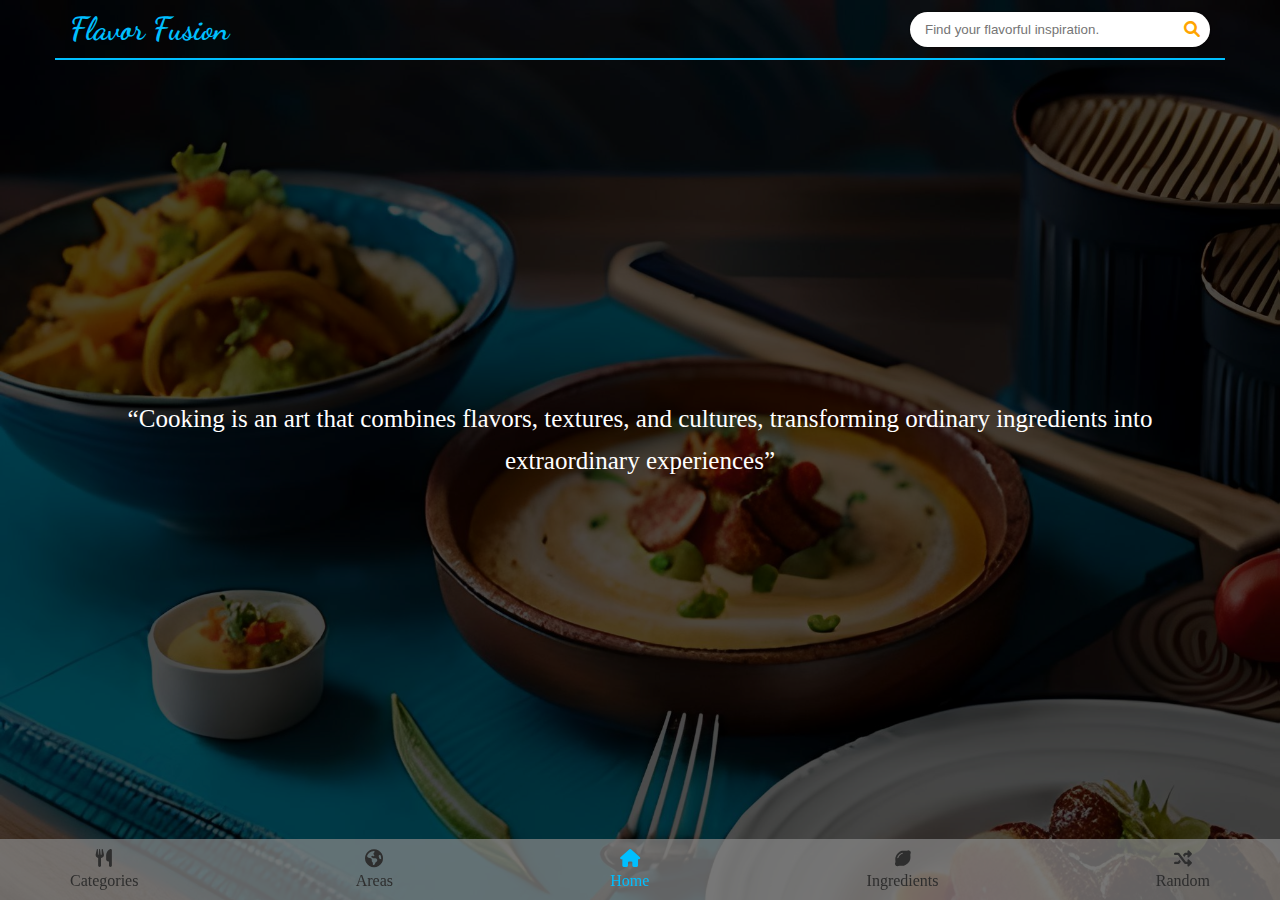
<file: index.html>
<!DOCTYPE html>
<html lang="en">

<head>
  <meta charset="UTF-8">
  <meta http-equiv="X-UA-Compatible" content="IE=edge">
  <meta name="viewport" content="width=device-width, initial-scale=1.0">
  <title>Flavor Fusion</title>
  <link rel="stylesheet" href="css/all.min.css">
  <link rel="stylesheet" href="css/master.css">
</head>

<body>
  <main>
    <header>
      <div class="container">
        <h1>Flavor Fusion</h1>
        <div class="search">
          <input type="text" placeholder="Find your flavorful inspiration.">
          <i class="fa-solid fa-magnifying-glass"></i>
        </div>
      </div>
    </header>
    <section class="hero-section">
      <div class="container">
        <div class="hero-content">
          <q>Cooking is an art that combines flavors, textures, and cultures,
            transforming ordinary ingredients into
            extraordinary experiences</q>
        </div>
      </div>
    </section>
    <div class="bottom-bar">
      <div class="container">
        <div class="categories-btn">
          <i class="fa-solid fa-utensils"></i>
          <span>categories</span>
        </div>
        <div class="areas-btn">
          <i class="fa-solid fa-earth-americas"></i>
          <span>areas</span>
        </div>
        <div class="home-btn active">
          <i class="fa-solid fa-home"></i>
          <span>home</span>
        </div>
        <div class="ingredients-btn">
          <i class="fa-solid fa-lemon"></i>
          <span>ingredients</span>
        </div>
        <div class="random-btn">
          <i class="fa-solid fa-shuffle"></i>
          <span>random</span>
        </div>
      </div>
    </div>
  </main>
  <script src="js/main.js"></script>
</body>

</html>
</file>
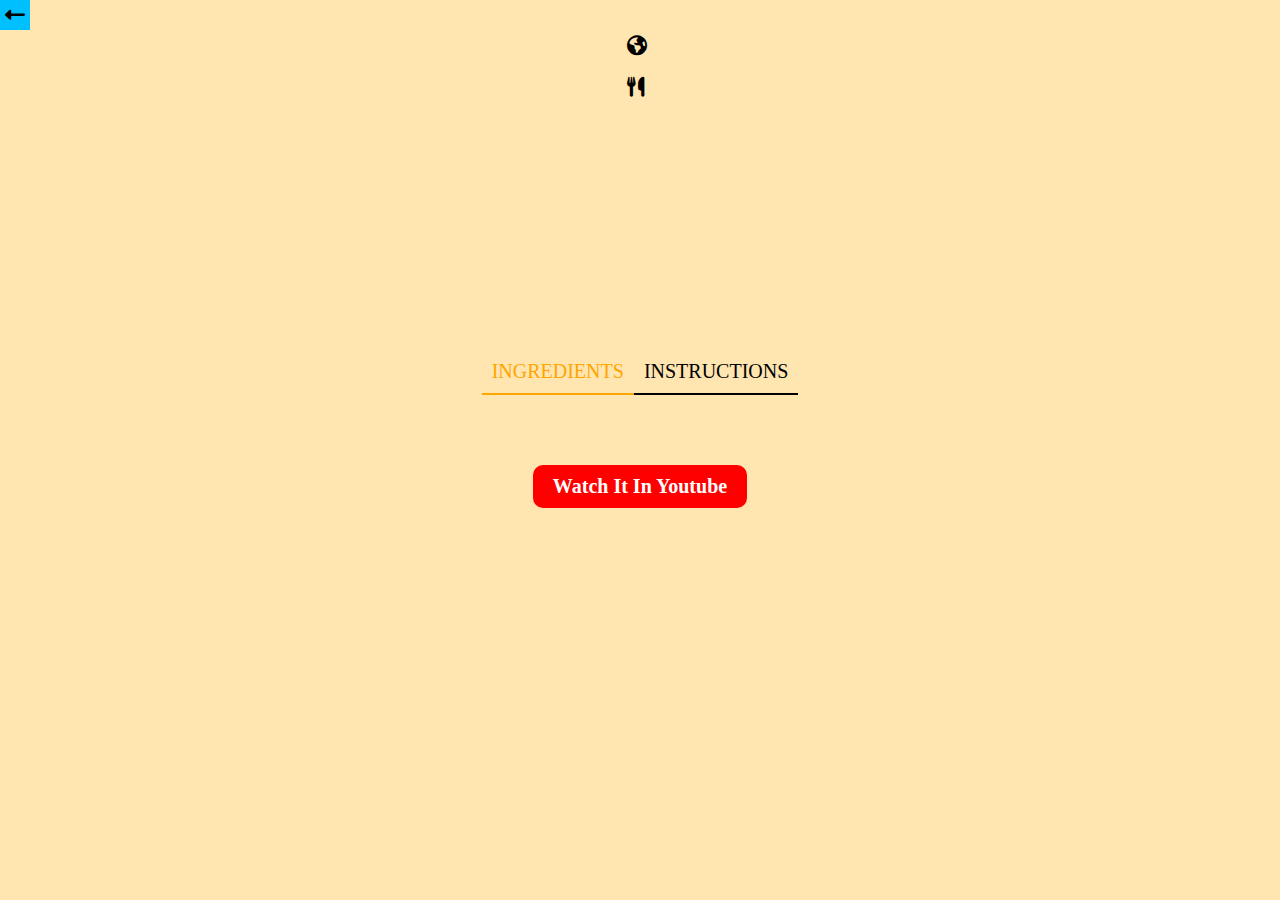
<file: mealDetails.html>
<!DOCTYPE html>
<html lang="en">

<head>
  <meta charset="UTF-8">
  <meta http-equiv="X-UA-Compatible" content="IE=edge">
  <meta name="viewport" content="width=device-width, initial-scale=1.0">
  <title>Meal Details</title>
  <link rel="stylesheet" href="css/all.min.css">
  <link rel="stylesheet" href="css/master.css">
</head>

<body>
  <div class="meal-details">
    <i class="fa-solid fa-left-long back"></i>
    <div class="image"></div>
    <div class="info">
      <h2></h2>
      <div class="area">
        <i class="fa-solid fa-earth"></i>
        <span></span>
      </div>
      <div class="category">
        <i class="fa-solid fa-utensils"></i>
        <span></span>
      </div>
      <div class="tags">
      </div>
    </div>
    <div class="recipe">
      <div class="container">
        <div class="btns-tabs">
          <span class="ing active">Ingredients</span>
          <span class="ins">Instructions</span>
        </div>
        <div class="text">
          <div class="inst">
          </div>
          <ul class="ingr">
          </ul>
        </div>
        <a class="youtube-link">Watch it in youtube</a>
      </div>
    </div>
  </div>
  <script src="js/main.js"></script>
</body>

</html>
</file>
<file: css/master.css>
@import url('https://fonts.googleapis.com/css2?family=Dancing+Script:wght@400;500;600;700&display=swap');

:root {
  --primary-color: #00BFFF;
  --secondary-color: #FFA500;
  --drt: 0.3s
}


* {
  margin: 0;
  padding: 0;
  box-sizing: border-box;
}

body {
  font-family: "open-sans" sans-serif;
  background-color: rgb(255, 229, 176);
}

ul {
  list-style: none;
}

a {
  text-decoration: none;
  color: inherit;
}

img {
  max-width: 100%;
}

h1,
h2,
h3 {
  font-family: "dancing script";
}

.container {
  margin: 0 auto;
  padding: 0 15px;
}

@media (min-width: 768px) {
  .container {
    width: 750px;
  }
}

@media (min-width: 992px) {
  .container {
    width: 970px;
  }
}

@media (min-width: 1200px) {
  .container {
    width: 1170px;
  }
}

/* App Styling */

main {
  position: relative;
}

header {
  position: absolute;
  left: 0;
  top: 0;
  width: 100%;
  z-index: 1;
}

header .container {
  display: flex;
  justify-content: space-between;
  align-items: center;
  padding: 10px 15px;
  border-bottom: 2px solid var(--primary-color);
}

@media (max-width: 767px) {
  header .container {
    flex-direction: column;
  }
}

header h1 {
  color: var(--primary-color);
}

@media (max-width: 767px) {
  header h1 {
    margin-bottom: 20px;
  }
}

.search {
  position: relative;
}

.search input {
  padding: 10px 35px 10px 15px;
  border-radius: 30px;
  border: none;
  outline: none;
  width: 300px;
  box-shadow: 0 0 2px #000;
}

.search i {
  position: absolute;
  right: 10px;
  top: 50%;
  transform: translateY(-50%);
  cursor: pointer;
  color: var(--secondary-color);
}

.bottom-bar {
  position: fixed;
  bottom: 0;
  left: 0;
  width: 100%;
  background-color: rgb(136 136 136 / 72%);
  color: #2e2e2e;
}

.bottom-bar .container {
  display: flex;
  justify-content: space-between;
  align-items: center;
  padding: 10px 15px;
}

.bottom-bar .container div {
  display: flex;
  flex-direction: column;
  align-items: center;
  cursor: pointer;
  text-transform: capitalize;
}

.bottom-bar .container div.active {
  color: var(--primary-color);
}

.bottom-bar div i {
  font-size: 18px;
  margin-bottom: 5px;
}


/* Home styling */
.hero-section {
  height: 100vh;
  display: flex;
  align-items: center;
  text-align: center;
  background-image: url("../media/hero.jpg");
  background-size: cover;
  position: relative;
}

.hero-section::before {
  content: "";
  position: absolute;
  width: 100%;
  height: 100%;
  left: 0;
  top: 0;
  background-color: #000;
  opacity: 0.7;
}

.hero-section .container {
  position: relative;
}

.hero-section q {
  color: white;
  font-size: 25px;
  line-height: 1.7;
  display: block;
  margin-bottom: 20px;
}

.hero-section button {
  display: block;
  margin: 0 auto;
  padding: 8px 25px;
  font-size: 17px;
  font-family: "dancing script";
  text-transform: capitalize;
  font-weight: bold;
  border-radius: 30px;
  border: none;
  cursor: pointer;
  transition-duration: var(--drt);
}

.hero-section button:hover {
  background-color: var(--primary-color);
}

/* Search results styling */

.search-results {
  padding: 100px 0;
}

.search-results .hero-content {
  display: none;
}

@media (max-width: 767px) {
  .search-results {
    padding: 150px 0 100px;
  }
}

.search-results .container {
  display: grid;
  grid-template-columns: repeat(auto-fill, minmax(250px, 1fr));
  gap: 20px;
}

.search-results .box {
  padding: 20px;
  box-shadow: 0 0 10px #777;
  border-radius: 10px;
}

.search-results .box .image {
  margin-bottom: 20px;
}

.search-results .box .image img {
  box-shadow: 0 0 10px #ccc;
  border-radius: 10px;
  -webkit-border-radius: 10px;
  -moz-border-radius: 10px;
  -ms-border-radius: 10px;
  -o-border-radius: 10px;
}

.search-results .box .text {
  text-align: center;
}

.search-results .box .text h3 {
  font-size: 22px;
  margin-bottom: 20px;
}

.search-results .box .text div {
  display: inline-block;
  margin-bottom: 20px;
  font-family: cursive;
  text-transform: capitalize;
}

.search-results .box .text div i {
  margin-right: 10px;
}

.search-results .box .text .area {
  margin-right: 20px;
}

.search-results .box .text .show-btn {
  display: block;
  margin: 0 auto;
  padding: 5px 10px;
  font-size: 16px;
  font-family: "dancing script";
  font-weight: 900;
  border: none;
  background-color: var(--secondary-color);
  border-radius: 30px;
  text-transform: uppercase;
  cursor: pointer;
}

.search-results .wrong-text {
  font-family: cursive;
  color: red;
  font-weight: bold;
  grid-column: 1/3;
}

/*Meal details styling*/

.meal-details .image {
  height: 350px;
  width: 40%;
  max-width: 500px;
  background-size: cover;
  display: inline-block;
  margin-left: 100px;
}

@media (max-width: 767px) {
  .meal-details .image {
    width: 100%;
    margin: 0;
  }
}

.meal-details .info {
  width: calc(60% - 100px);
  padding: 15px;
  position: absolute;
  right: 0;
  top: 0;
  height: 350px;
}

@media (max-width: 767px) {
  .meal-details .info {
    width: 100%;
    color: white;
    background-color: rgb(0 0 0 / 43%);
    display: flex;
    flex-direction: column;
    justify-content: center;
  }
}

.meal-details .info h2 {
  font-size: 35px;
  margin-bottom: 20px;
  text-transform: capitalize;
}

@media (max-width: 767px) {
  .meal-details .info h2 {
    font-size: 30px;
  }
}

.meal-details .info div {
  font-size: 20px;
  font-family: cursive;
}

@media (max-width: 767px) {
  .meal-details .info div {
    font-size: 16px;
  }
}

.meal-details .info div i {
  margin-right: 10px;
  margin-bottom: 20px;
}

.meal-details .info .category {
  margin-bottom: 20px;
}

.meal-details .info .tags {
  display: flex;
  width: 100%;
  max-width: 330px;
  flex-wrap: wrap;
  justify-content: space-between;
}

.meal-details .info .tags span {
  background-color: var(--primary-color);
  color: white;
  padding: 10px;
  display: block;
  text-align: center;
  border-radius: 50px;
  width: 150px;
  font-family: "Dancing Script";
  margin-bottom: 20px;
}

.meal-details .btns-tabs {
  width: fit-content;
  margin: -4px auto 40px;
  display: flex;
  font-size: 20px;
  text-transform: uppercase;
}

.meal-details .btns-tabs span {
  padding: 10px;
  border-bottom: 2px solid;
  cursor: pointer;
  transition-duration: var(--drt);
}

.meal-details .btns-tabs span.active {
  color: var(--secondary-color);
  border-color: var(--secondary-color);
}

.meal-details .recipe {
  text-align: center;
}

.meal-details .recipe .inst {
  display: none;
  margin-bottom: 30px;
  line-height: 1.7;
}

.meal-details .recipe .ingr {
  display: grid;
  grid-template-columns: repeat(auto-fill, minmax(300px, 1fr));
  margin-bottom: 30px;
  gap: 5px;
}

.meal-details .recipe .ingr li {
  padding: 10px;
  background-color: wheat;
}

.meal-details .youtube-link {
  margin-bottom: 50px;
  background-color: red;
  color: white;
  font-size: 20px;
  font-weight: bold;
  text-transform: capitalize;
  font-family: cursive;
  border: none;
  padding: 10px 20px;
  border-radius: 10px;
  cursor: pointer;
  display: block;
  width: fit-content;
  margin: 0 auto 50px;
}

.meal-details .back {
  background-color: var(--primary-color);
  font-size: 20px;
  padding: 5px;
  position: fixed;
  z-index: 1;
  cursor: pointer;
}

/* Areas  Styling*/
.areas-section {
  padding: 100px 0;
}

@media (max-width: 767px) {
  .areas-section {
    padding: 150px 0 100px;
  }
}


.areas-section .container {
  display: grid;
  grid-template-columns: repeat(auto-fill, minmax(250px, 2fr));
  gap: 40px;
}

.areas-section .country {
  box-shadow: 0 0 10px #777;
  border-radius: 10px;
  overflow: hidden;
  cursor: pointer;
}

.areas-section .country .image {
  height: calc(100% - 40px);
}

.areas-section .country .image img {
  width: 100%;
  height: 100%;
}

.areas-section .country .title {
  text-align: center;
  margin: 6px 0 10px;
  font-size: 20px;
}

/*Category styling*/

.category-section {
  padding: 100px 0;
}

@media (max-width: 767px) {
  .category-section {
    padding: 150px 0 100px;
  }
}

.category-section .container {
  display: grid;
  grid-template-columns: repeat(auto-fill, minmax(250px, 1fr));
  gap: 40px;
  text-align: center;
}

.category-section .container>.category {
  box-shadow: 0 0 10px #777;
  overflow: hidden;
  border-radius: 10px;
  cursor: pointer;
}

.category-section .category .image {
  padding: 20px;
  border-bottom: 2px solid #ccc;
}

.category-section .category h3 {
  padding: 10px 0;
}

/*Ingredients Section*/
.ingredients-section {
  padding: 100px 0;
}

@media (max-width: 767px) {
  .ingredients-section {
    padding: 150px 0 100px;
  }
}

.ingredients-section .container {
  display: grid;
  grid-template-columns: repeat(auto-fill, minmax(250px, 1fr));
  text-align: center;
  gap: 40px;
}

.ingredients-section .ingredient {
  padding: 20px;
  box-shadow: 0 0 10px #777;
  border-radius: 10px;
  cursor: pointer;
}

.ingredients-section .ingredient h3 {
  font-size: 25px;
  margin-bottom: 20px;
}

.ingredients-section .ingredient p {
  line-height: 1.7;
  font-size: 18px;
  overflow: auto;
  max-height: 100px;
}
</file>
